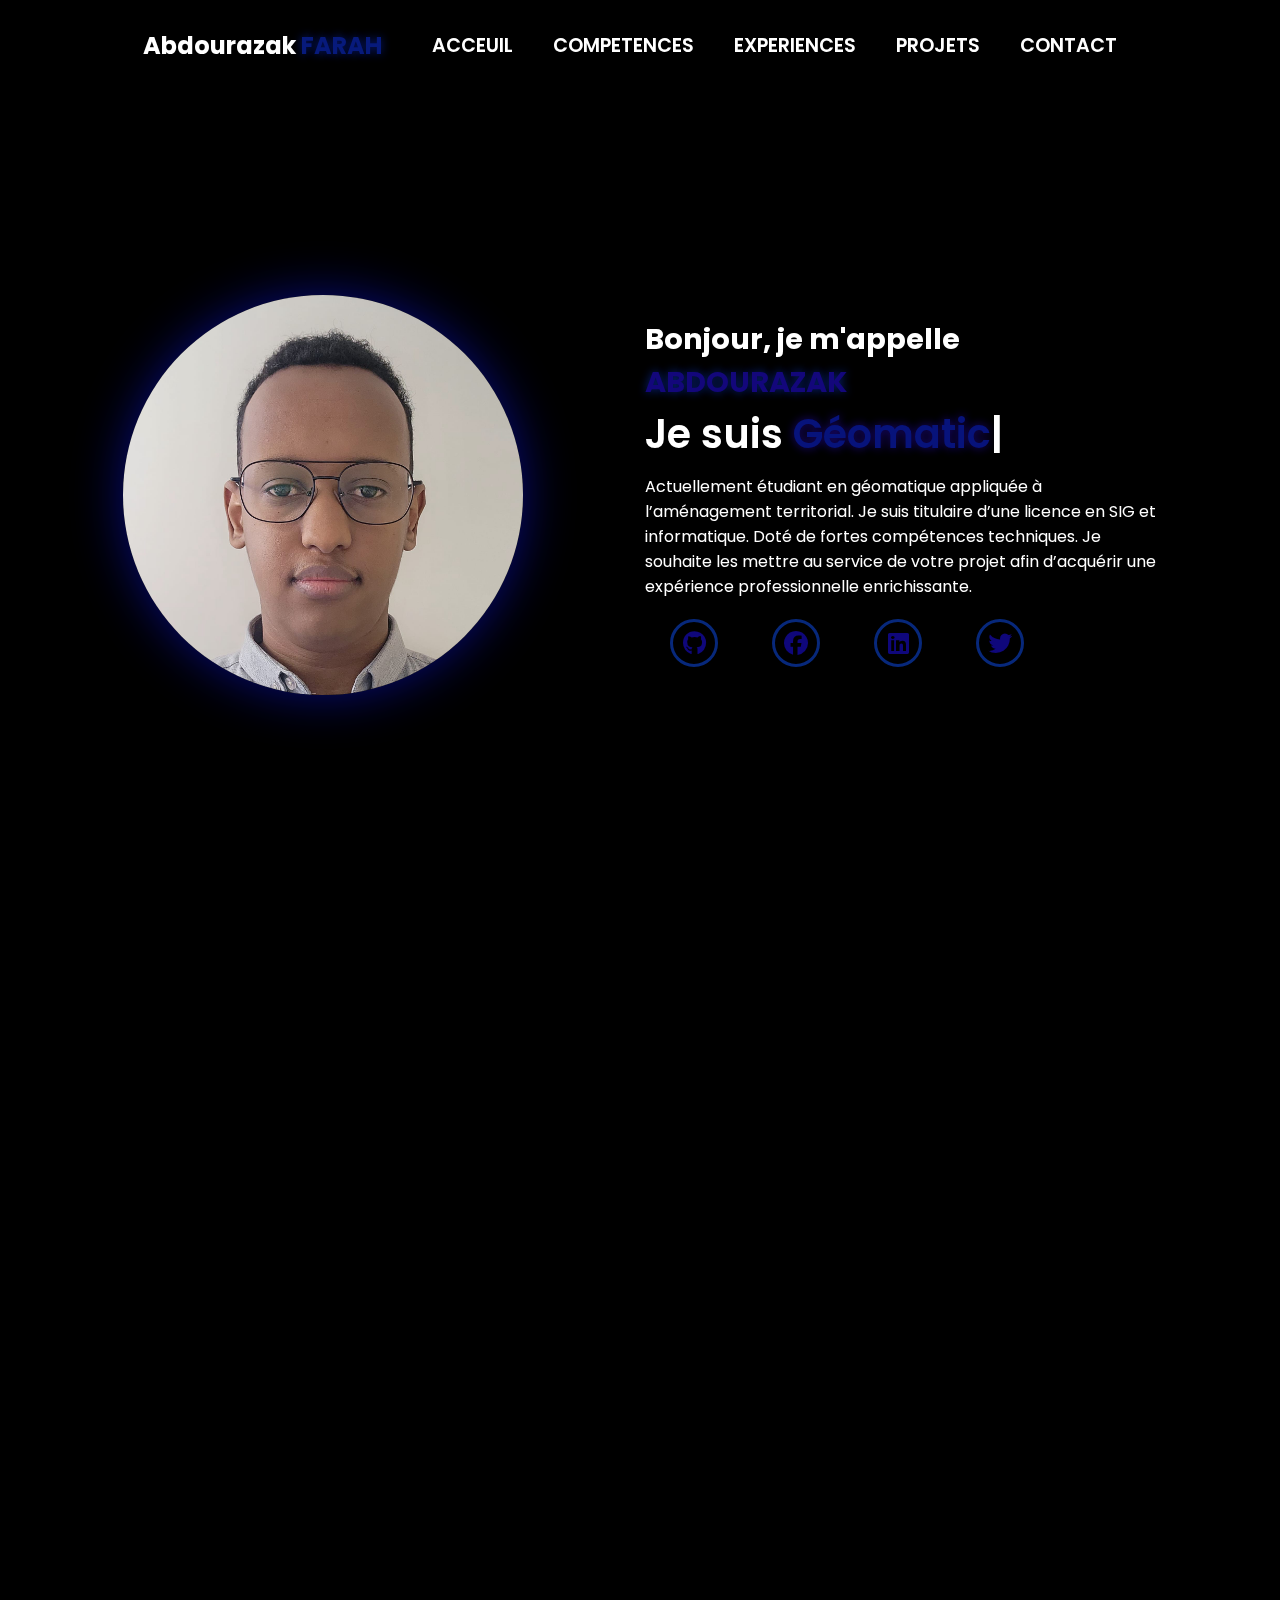
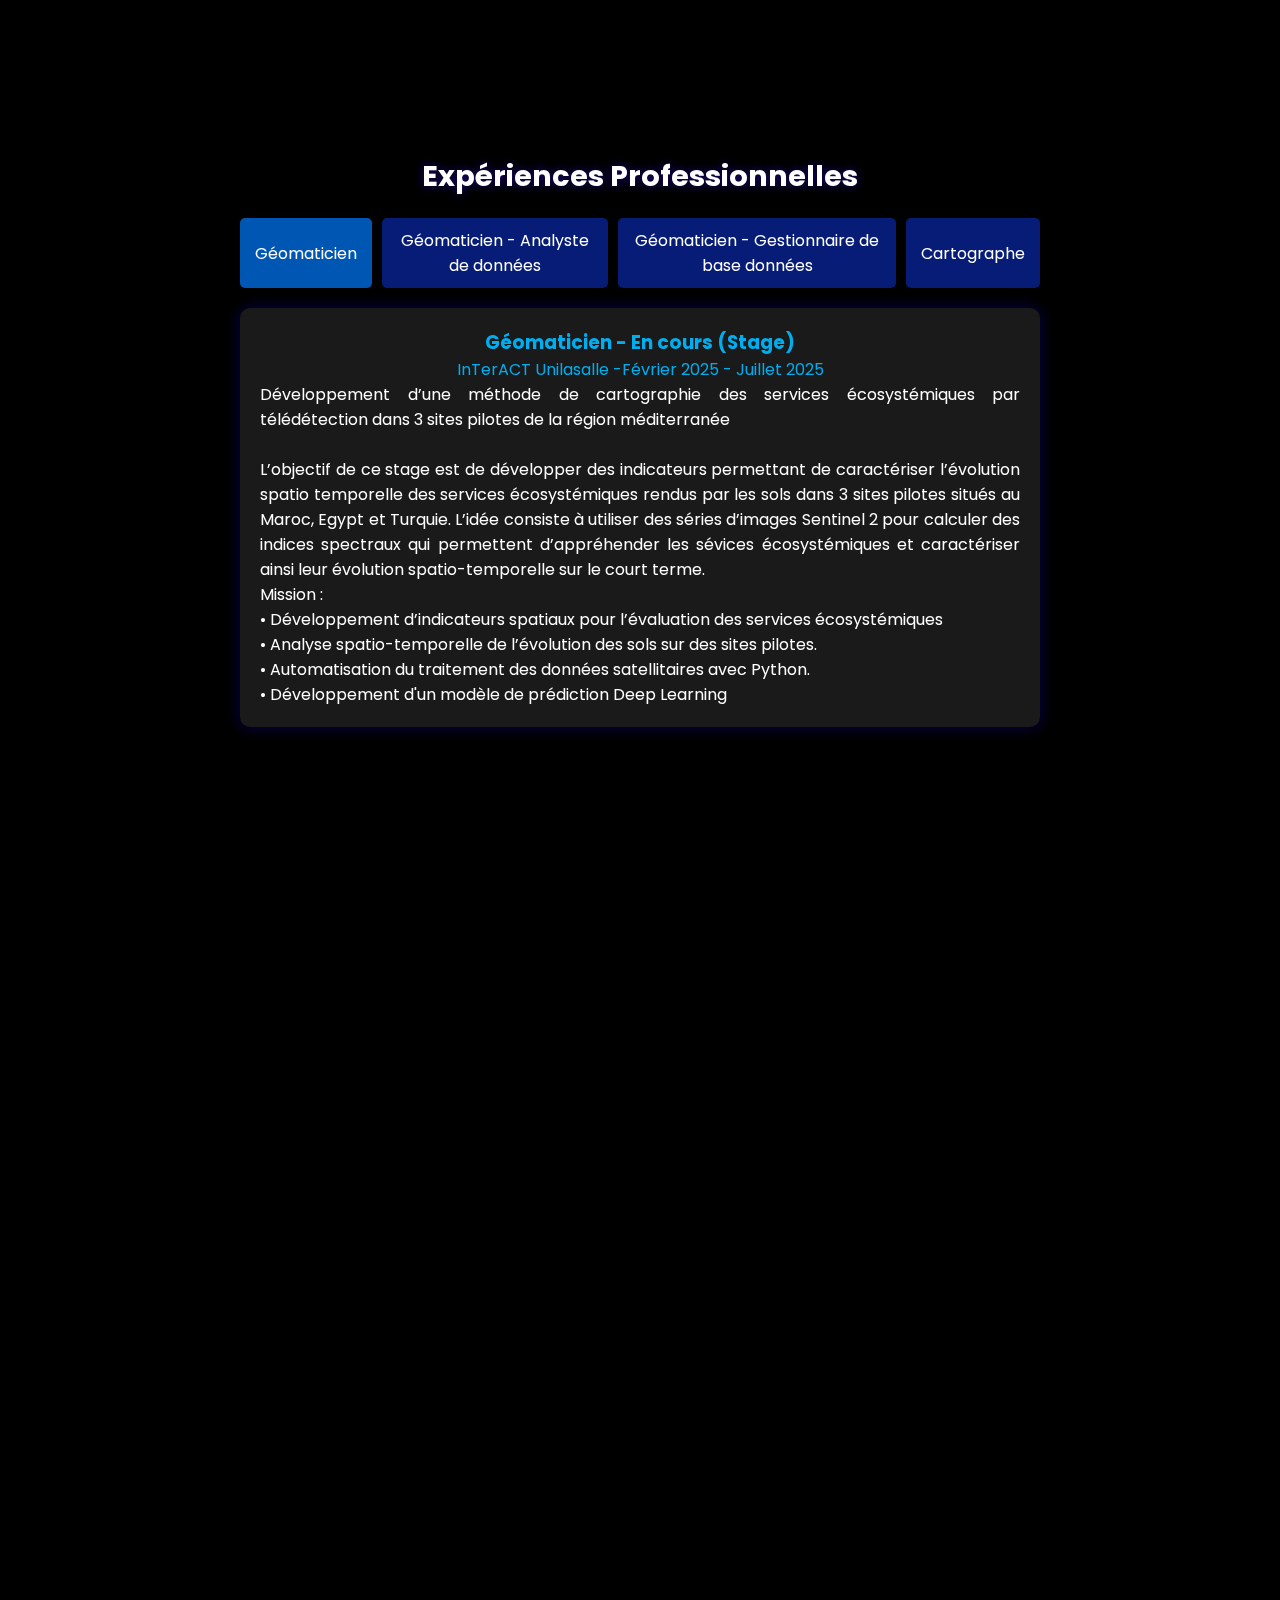
<file: index.html>
<!DOCTYPE html>
<html lang="en">

<head>
    <!-- Google tag (gtag.js) -->
    <script async src="https://www.googletagmanager.com/gtag/js?id=G-P9PY3BGNY8"></script>
    <script>
        window.dataLayer = window.dataLayer || [];
        function gtag() { dataLayer.push(arguments); }
        gtag('js', new Date());

        gtag('config', 'G-P9PY3BGNY8');
    </script>
    <meta charset="UTF-8">
    <meta name="viewport" content="width=device-width, initial-scale=1.0">
    <link rel="stylesheet" href="https://cdnjs.cloudflare.com/ajax/libs/font-awesome/6.5.1/css/all.min.css">
    <link rel="stylesheet" href="https://unpkg.com/aos@next/dist/aos.css" />
    <link rel="stylesheet" href="style.css">
    <link rel="icon" type="image/png" href="images/favicon.png">
    <title>A-FARAH Portfolio</title>
</head>

<body>
    <!-- Google Tag Manager (noscript) -->
    <noscript><iframe src="https://www.googletagmanager.com/ns.html?id=GTM-NL3T4543" height="0" width="0"
            style="display:none;visibility:hidden"></iframe></noscript>
    <!-- End Google Tag Manager (noscript) -->
    <nav>
        <div class="nav-container">
            <div class="logo" data-aos="zoom-in" data-aos-duration="1500">
                Abdourazak <span>FARAH</span>
            </div>
            <div class="links">
                <div class="link" data-aos="fade-up" data-aos-duration="1500" data-aos-delay="100"><a
                        href="#home">ACCEUIL</a></div>
                <div class="link" data-aos="fade-up" data-aos-duration="1500" data-aos-delay="200"><a
                        href="#competences">COMPETENCES</a></div>
                <div class="link" data-aos="fade-up" data-aos-duration="1500" data-aos-delay="300"><a
                        href="#parcours">EXPERIENCES</a></div>
                <div class="link" data-aos="fade-up" data-aos-duration="1500" data-aos-delay="400"><a
                        href="./projets.html">PROJETS</a></div>
                <div class="link" data-aos="fade-up" data-aos-duration="1500" data-aos-delay="500"><a
                        href="#contact">CONTACT</a></div>
            </div>
            <i class="fa-solid fa-bars hamburg" onclick="hamburg()"></i>
        </div>
        <div class="dropdown">
            <div class="links">
                <a href="#home">ACCEUIL</a>
                <a href="#competences">COMPETENCES</a>
                <a href="#parcours">EXPERIENCES</a>
                <a href="./projets.html">PROJET REALISER</a>
                <a href="#contact">CONTACT</a>
                <i class="fa-solid fa-xmark cancel" onclick="cancel()"></i>
            </div>
        </div>
    </nav>
    <section id="home">
        <div class="main-container">
            <div class="image" data-aos="zoom-out" data-aos-duration="3000">
                <img src="images/PP.jpg" alt="">
            </div>
            <div class="content">
                <h1 data-aos="fade-left" data-aos-duration="1500" data-aos-delay="700">Bonjour, je m'appelle
                    <span>ABDOURAZAK</span>
                </h1>
                <div class="typewriter" data-aos="fade-right" data-aos-duration="1500" data-aos-delay="900">Je suis
                    <span class="typewriter-text"></span><label for="">|</label>
                </div>
                <p data-aos="flip-down" data-aos-duration="1500" data-aos-delay="1100">Actuellement étudiant en
                    géomatique appliquée à l’aménagement territorial. Je suis titulaire d’une licence en SIG et
                    informatique. Doté de fortes compétences techniques. Je souhaite les mettre au service de votre
                    projet afin d’acquérir une expérience professionnelle enrichissante.</p>
                <div class="social-links">
                    <a href="https://github.com/abdilabd" data-aos="fade-up" data-aos-duration="1500"
                        data-aos-delay="1300"><i class="fa-brands fa-github"></i></a>
                    <a href="#" data-aos="fade-up" data-aos-duration="1500" data-aos-delay="1400"><i
                            class="fa-brands fa-facebook"></i></a>
                    <a href="https://www.linkedin.com/in/abdourazak-farah-595b3624a/" data-aos="fade-up"
                        data-aos-duration="1500" data-aos-delay="1500"><i class="fa-brands fa-linkedin"></i></a>
                    <a href="https://x.com/Abdourazak93122" data-aos="fade-up" data-aos-duration="1500"
                        data-aos-delay="1600"><i class="fa-brands fa-twitter"></i></a>
                </div>
            </div>
        </div>
    </section>
    <section id="competences">
        <h2 data-aos="fade-down" data-aos-duration="1500">Mes Compétences</h2>
        <div class="competences-container">
            <div class="competence" data-aos="flip-left" data-aos-duration="1000" data-aos-delay="200">
                <i class="fa-solid fa-map"></i>
                <h3>SIG et Cartographie</h3>
                <p>Utilisation avancée des logiciels SIG (ArcGIS, QGIS) pour la création de cartes, l'analyse spatiale
                    et la gestion de données géographiques.</p>
            </div>
            <div class="competence" data-aos="flip-left" data-aos-duration="1000" data-aos-delay="1000">
                <i class="fa-solid fa-globe"></i>
                <h3>Géo-visualisation</h3>
                <p>Compétences en géovisualisation pour représenter des données spatiales de manière intuitive et
                    interactive.
                    Expérience dans la création de cartes dynamiques, de dashboards et de représentations 3D.</p>
            </div>
            <div class="competence" data-aos="flip-left" data-aos-duration="1000" data-aos-delay="400">
                <i class="fa-solid fa-database"></i>
                <h3>Base de Données</h3>
                <p>Compétences en conception, gestion et interrogation de bases de données spatiales et non spatiales
                    (PostgreSQL/PostGIS, SQL).</p>
            </div>
            <div class="competence" data-aos="flip-left" data-aos-duration="1000" data-aos-delay="600">
                <i class="fa-solid fa-chart-line"></i>
                <h3>Analyse de Données</h3>
                <p>Capacité à traiter et analyser des données spatiales et statistiques pour en extraire des
                    informations pertinentes.
                    Utilisation d'outils d'analyse (Python, R, ETL\FME)</p>
            </div>
            <div class="competence" data-aos="flip-left" data-aos-duration="1000" data-aos-delay="800">
                <i class="fa-solid fa-satellite"></i>
                <h3>Télédétection</h3>
                <p>Traitement et analyse d'images satellites pour l'occupation des sols, l'environnement, l'agriculture
                    et et l'extraction d'indices.</p>
            </div>
            <div class="competence" data-aos="flip-left" data-aos-duration="1000">
                <i class="fa-solid fa-code"></i>
                <h3>Développement SIG-Web</h3>
                <p>Compétences en développement d'applications cartographiques interactives et de plateformes SIG Web
                </p>
            </div>
        </div>
    </section>
    <section id="parcours">
        <h2>Expériences Professionnelles</h2>

        <div class="tabs">
            <button class="tab-button active" onclick="showStage(0)">Géomaticien</button>
            <button class="tab-button" onclick="showStage(1)">Géomaticien - Analyste de données</button>
            <button class="tab-button" onclick="showStage(2)">Géomaticien - Gestionnaire de base données</button>
            <button class="tab-button" onclick="showStage(3)">Cartographe</button>
        </div>

        <div class="tab-content active">
            <h3>Géomaticien - En cours (Stage)</h3>
            <p class="entreprise">InTerACT Unilasalle -Février 2025 - Juillet 2025</p>
            <p>Développement d’une méthode de cartographie des services écosystémiques par télédétection dans 3 sites
                pilotes de la région méditerranée </p>
            <br>L’objectif de ce stage est de développer des indicateurs permettant de caractériser l’évolution spatio
            temporelle des services écosystémiques
            rendus par les sols dans 3 sites pilotes situés au Maroc, Egypt et Turquie. L’idée consiste à utiliser des
            séries d’images Sentinel 2 pour calculer des indices spectraux qui permettent
            d’appréhender les sévices écosystémiques et caractériser ainsi leur évolution spatio-temporelle sur le court
            terme.
            <p>
                Mission : <br>
                • Développement d’indicateurs spatiaux pour l’évaluation des services écosystémiques
                <br>• Analyse spatio-temporelle de l’évolution des sols sur des sites pilotes.
                <br>• Automatisation du traitement des données satellitaires avec Python.
                <br>• Développement d'un modèle de prédiction Deep Learning
            </p>
        </div>

        <div class="tab-content">
            <h3>Géomaticien - Analyste de données (Stage)</h3>
            <p class="entreprise">ORREC - Observatoire Régional de la Recherche pour l'Environnement et le Climat - CERD
                - Avril 2024 - Juin 2024</p>
            <p>Évaluation d’un modèle climatique par une approche géospatiale.</p>
            <br>Dans le cadre de mon stage, j'ai participé à la validation d'un modèle climatique à travers une approche
            géomatique.
            Ce projet consistait à étudier et analyser la performance du modèle climatique CLM-NCC pour simuler les
            précipitations à Djibouti. Pour ce faire,
            j'ai comparé les résultats de simulation avec des données d'observation afin d'évaluer la précision et
            l'efficacité du modèle.
            <p>Mission : <br>
                • Étude et analyser de la performance du modèle climatique pour simuler les précipitations à Djibouti.
                <br>• Cartographie thématique et visualisation de données
            </p>
        </div>

        <div class="tab-content">
            <h3>Géomaticien - Gestionnaire de bases de données géospatiales (Stage)</h3>
            <p class="entreprise">la Direction de la Domaine et de la Conservation Foncière de Djibouti - Mai 2022 -
                Juillet 2022</p>
            <p>« SIG et Gestion de Titre Foncier ». </p>
            <br> L'objectif principal de ce projet était de concevoir et de mettre en place une base de données
            spatiales complète, intégrant toutes les
            informations relatives aux propriétés foncières d'une commune.
            Cette initiative vise à faciliter la gestion des titres fonciers et à améliorer l'accessibilité des données
            pour les administrateurs.
            <p>Mission : <br>• Développement et implémentation d’une application SIG-web pour l’optimisation de la
                gestion des données foncières.
                <br>• Mise en place d’une base de données spatiale.
            </p>


        </div>

        <div class="tab-content">
            <h3>Cartographe (Stage)</h3>
            <p class="entreprise">L’Office National de l’Eau et de l’Assainissement de Djibouti. - Mai 2019 - Juillet
                2019</p>
            <p>Cartographie de réseau d’adduction transfrontalière d’eau potable ETHIOPIE-DJIBOUTI</p>
            <br>L'objectif principal de ce stage était de contribuer à la cartographie et à l’analyse du réseau
            d’adduction transfrontalière d'eau potable
            entre l'Éthiopie et Djibouti, tout en proposant un réseau de distribution d'eau optimisé pour Djibouti. Cela
            comprenait l'identification de
            nouvelles zones à desservir et la création de solutions géospatiales pour garantir un approvisionnement en
            eau durable et équitable.
            <p>Mission : <br>
                • Cartographie de réseau d’adduction transfrontalière d’eau potable ETHIOPIE-DJIBOUTI.
                <br>• Création et gestion de bases de données géospatiales
                <br>• Proposition et cartographie d’un réseau de distribution d’eau.
            </p>
        </div>
    </section>
    <section id="contact">
        <h2 data-aos="fade-down" data-aos-duration="1500">Contactez-moi</h2>
        <div class="contact-card" data-aos="zoom-in" data-aos-duration="1500">
            <img src="images/PP.jpg" alt="Photo de Abdourazak FARAH">
            <h3>Abdourazak FARAH</h3>
            <p>Géomaticien | Développeur SIG</p>
            <div class="contact-info">
                <p><i class="fa-solid fa-phone"></i> +33 6 52 46 89 22</p>
                <p><i class="fa-solid fa-envelope"></i> zakabdillahi22@gmail.com</p>
                <p><i class="fa-solid fa-location-dot"></i> Beauvais, FRANCE</p>
            </div>
            <div class="social-links">
                <a href="https://github.com/abdilabd"><i class="fa-brands fa-github"></i></a>
                <a href="https://www.linkedin.com/in/abdourazak-farah-595b3624a/"><i
                        class="fa-brands fa-linkedin"></i></a>
                <a href="https://x.com/Abdourazak93122"><i class="fa-brands fa-twitter"></i></a>
            </div>
        </div>
    </section>
    <script src="https://unpkg.com/aos@next/dist/aos.js"></script>
    <script>
        AOS.init({ offset: 0 });
    </script>
    <script src="script.js"></script>
</body>

</html>
</file>
<file: style.css>
@import url('https://fonts.googleapis.com/css2?family=Poppins:wght@100;200;300;400;500;600&display=swap');


*{
    padding: 0;
    margin: 0;
    font-family: 'Poppins', sans-serif;
    box-sizing: border-box;
}
body{
    width: 100%;
    height: 100vh;
    overflow: hidden;
    background-color: black;
    padding-top: 10vh; /* Décale le contenu pour éviter qu'il soit masqué par le menu */
}
nav {
    width: 100%;
    height: 10vh;
    position: fixed; /* Rend la navigation fixe */
    top: 0; /* Positionne tout en haut */
    left: 0;
    background-color: black; /* Ajoute un fond pour éviter qu'il soit transparent */
    z-index: 1000; /* Assure que le menu est toujours au-dessus des autres éléments */
    display: flex;
    align-items: center;
    justify-content: space-between;
    padding: 0 10%;
}

.nav-container{
    width: 100%;
    height: 100%;
    display: flex;
    justify-content: space-around;
    align-items: center;
}
.logo{
    color: white;
    font-size: 1.5rem;
    font-weight: bold;
}
.logo span{
    color: #071a7b;
    text-shadow: 0 0 10px #071a7b;
}
.hamburg,
.cancel{
    cursor: pointer;
    position: absolute;
    right: 15px;
    top: 10px;
    color: white;
    display: none;
    font-size: clamp(2.5rem, 0.5rem + 5vw, 3rem);
}
.nav-container .links{
    display: flex;
}
.nav-container .links a{
    position: relative;
    font-size: 1.2rem;
    color: white;
    margin: 0 20px;
    text-decoration: none;
    font-weight: 550;
    transition: 0.3s linear;
}
.nav-container .links a::before{
    position: absolute;
    content: "";
    bottom: -3px;
    left: 0;
    width: 0%;
    height: 3px;
    background-color: #071a7b;
    transition: 0.2s linear;
}
.nav-container .links a:hover::before{
    width: 100%;
}
.nav-container .links a:hover{
    color: #070f7b;
}
.dropdown{
    z-index: 100;
    position: absolute;
    top: 0;
    transform: translateY(-500px);
    width: 100%;
    height: auto;
    backdrop-filter: blur(4px) brightness(40%);
    box-shadow:  0 0 20px black;
    transition: 0.2s linear;
}
.dropdown .links a{
    display: flex;
    color: white;
    text-decoration: none;
    justify-content: center;
    padding: 15px 0;
    align-items: center;
    transition: 0.2s linear;
}
.dropdown .links a:hover{
    background-color: #07167b;
}
section{
    width: 100%;
    height: 90vh;
}
.main-container{
    width: 100%;
    height: 100%;
    display: flex;
    justify-content: space-evenly;
    align-items: center;
}
.main-container .image{
    width: 400px;
    height: 400px;
    border-radius: 100%;
    overflow: hidden;
    box-shadow: 0 0 50px #070b7b;
}
.main-container .image img{
    width: 100%;
}
.main-container .image:hover{
    animation: animate 1.5s ease-in-out infinite;
}
@keyframes animate {
    0%{
        scale: 1;
    }
    50%{
        scale: 1.05;
    }
    100%{
        scale: 1;
    }
}
.main-container .content{
    color: white;
    width: 40%;
    min-height: 100px;
}
.content h1{
    font-size: clamp(1rem, 1rem + 5vw, 1.8rem);
}
.content h1 span{
    color: #13077b;
    text-shadow: 0  0 10px #07227b;
}
.content .typewriter{
    font-size: clamp(1rem, 1rem + 5vw, 2.5rem);
    font-weight: 600;
}
.content .typewriter-text{
    color: #07137b;
    text-shadow: 0 0 10px #1a077b;
}
.content p{
    font-size: clamp(0.4rem , 0.2rem + 9vw, 1rem);
    margin: 10px 0;
}
.social-links i{
    display: inline-flex;
    justify-content: center;
    align-items: center;
    width: 3rem;
    height: 3rem;
    background-color: transparent;
    border: 0.2rem solid #07287b;
    border-radius: 50%;
    color: #0f077b;
    margin: 5px 15px;
    font-size: 1.5rem;
    transition: 0.2s linear;
}
.social-links i:hover{
    scale: 1.3;
    color: black;
    background-color: #0b077b;
    filter: drop-shadow(0 0 10px #1c077b);
}
.content button{
    width: 50%;
    height: 6vh;
    margin: 30px;
    background-color: #09077b;
    color: white;
    border: none;
    outline: none;
    font-size: 120%;
    font-weight: 700;
    border-radius: 5px;
    transition: 0.2s linear;
}
.content button:hover{
    scale: 1.1;
    color: #07137b;
    border: 2px solid #22077b;
    background-color: transparent;
    font-weight: 700;
    box-shadow: 0 0 40px #22077b;
}
@media (max-width:884px) {
    nav .logo{
        position: absolute;
        top: 14px;
        left: 13px;
        font-size: 1.5rem;
    }
    .main-container {
        display: flex;
        flex-direction: column;
    }
    .nav-container .links{
        display: none;
    }
    .hamburg,
    .cancel{
        display: block;
    }
    .main-container .content{
        width: 80%;
    }
    .social-links i{
        width: 2.5rem;
        height: 2.5rem;
        font-size: 1.5rem;
    }
    .main-container .image{
        z-index: -1;
        width: 50%;
        height: 60%;
    }
}
@media (max-width:440px){
    .main-container .image{
        width: 50%;
        height: 60%;
        margin-bottom: 0px;
    }
    .main-container .content{
        width: 80%;
    }
    .main-container button{
        margin-top: 15px;
    }
}
#competences {
    width: 100%;
    padding: 10px 5%;
    text-align: center;
    color: white;
    text-size-adjust: 10 px;
}

#competences h2 {
    font-size: 2rem;
    margin-bottom: 20px;
    text-shadow: 0 0 10px #071a7b;
}

.competences-container {
    display: grid;
    grid-template-columns: repeat(3, 1fr);
    gap: 20px;
}

.competence {
    background: rgba(255, 255, 255, 0.1);
    padding: 20px;
    border-radius: 10px;
    transition: 0.3s ease-in-out;
    box-shadow: 0 0 15px rgba(0, 26, 255, 0.3);
}

.competence:hover {
    transform: scale(1.05);
    box-shadow: 0 0 30px rgba(51, 0, 255, 0.6);
}

.competence i {
    font-size: 2.5rem;
    color: #071a7b;
    margin-bottom: 10px;
}

.competence h3 {
    font-size: 1.5rem;
    margin-bottom: 10px;
}

.competence p {
    font-size: 1rem;
}

/* Responsive Design */
@media (max-width: 800px) {
    .competences-container {
        grid-template-columns: repeat(2, 1fr);
    }
}

@media (max-width: 500px) {
    .competences-container {
        grid-template-columns: repeat(1, 1fr);
    }
}
#contact {
    width: 100%;
    padding: 50px 10%;
    text-align: center;
    color: white;
}

#contact h2 {
    font-size: 2rem;
    margin-bottom: 20px;
    text-shadow: 0 0 10px #071a7b;
}

.contact-card {
    max-width: 400px;
    margin: auto;
    background: rgba(255, 255, 255, 0.1);
    padding: 20px;
    border-radius: 10px;
    box-shadow: 0 0 15px rgba(4, 0, 255, 0.3);
    text-align: center;
}

.contact-card img {
    width: 120px;
    height: 120px;
    border-radius: 50%;
    margin-bottom: 10px;
    border: 3px solid #071a7b;
}

.contact-card h3 {
    font-size: 1.8rem;
    color: #071a7b;
}

.contact-card p {
    font-size: 1rem;
    margin: 5px 0;
}

.contact-info p {
    font-size: 1.2rem;
    display: flex;
    align-items: center;
    justify-content: center;
    margin: 10px 0;
}

.contact-info i {
    color: #071a7b;
    margin-right: 10px;
    font-size: 1.5rem;
}

.social-links {
    margin-top: 15px;
}

.social-links a {
    display: inline-block;
    margin: 0 10px;
    font-size: 1.8rem;
    color: #071a7b;
    transition: 0.3s;
}

.social-links a:hover {
    color: white;
    text-shadow: 0 0 10px #071a7b;
}

/* Responsive Design */
@media (max-width: 600px) {
    .contact-card {
        width: 90%;
    }
}
#projets {
    width: 100%;
    padding: 50px 10%;
    text-align: center;
    color: white;
}

#projets h2 {
    font-size: 2rem;
    margin-bottom: 20px;
    text-shadow: 0 0 10px #071a7b;
}

.projets-container {
    display: flex;
    align-items: flex-start;
    gap: 20px;
}

.projets-list {
    width: 30%;
    display: flex;
    flex-direction: column;
    gap: 15px;
}

.projet {
    background: rgba(255, 255, 255, 0.1);
    padding: 10px;
    border-radius: 10px;
    cursor: pointer;
    display: flex;
    align-items: center;
    transition: 0.3s ease-in-out;
}

.projet img {
    width: 60px;
    height: 60px;
    border-radius: 10px;
    object-fit: cover;
    margin-right: 10px;
}

.projet h3 {
    font-size: 1rem;
    color: white;
}

.projet:hover {
    background: rgba(255, 255, 255, 0.2);
}

.projet-detail {
    flex-grow: 1;
    background: rgba(255, 255, 255, 0.1);
    padding: 20px;
    border-radius: 10px;
    box-shadow: 0 0 15px rgba(0, 255, 100, 0.3);
    transition: 0.3s ease-in-out;
}

.projet-detail h3 {
    font-size: 1.5rem;
    color: #071a7b;
}

.projet-detail img {
    width: 100%;
    max-height: 300px;
    object-fit: cover;
    border-radius: 10px;
    margin-top: 10px;
}
.projets-container {
    display: flex;
    align-items: flex-start;
    gap: 20px;
    height: 500px; /* Ajuste la hauteur totale */
    overflow: hidden;
}

.projets-list {
    width: 30%;
    display: flex;
    flex-direction: column;
    gap: 10px;
    max-height: 500px; /* Empêche le débordement */
    overflow-y: auto; /* Ajoute un scroll vertical */
    padding-right: 10px; /* Espace pour éviter que le scroll colle */
}

/* Personnalisation du scroll */
.projets-list::-webkit-scrollbar {
    width: 5px;
}

.projets-list::-webkit-scrollbar-thumb {
    background: #071a7b;
    border-radius: 5px;
}

.projet-detail {
    flex-grow: 1;
    background: rgba(255, 255, 255, 0.1);
    padding: 20px;
    border-radius: 10px;
    box-shadow: 0 0 15px rgba(0, 55, 255, 0.3);
    transition: 0.3s ease-in-out;
    height: 500px; /* Ajuste la hauteur pour s'aligner avec la liste */
    overflow: hidden;
}

.projet img {
    width: 60px;
    height: 60px;
    border-radius: 10px;
    object-fit: cover;
    margin-right: 10px;
}

.projet h3 {
    font-size: 1rem;
    color: white;
}

.projet:hover {
    background: rgba(255, 255, 255, 0.2);
}

/* ✅ SECTION "Parcours" harmonisée avec "Projet Détails" */
#parcours {
    max-width: 800px;
    margin: 0 auto;
    text-align: center;
    padding-top: 5vh;
}

/* ✅ TITRE DU PARCOURS - MÊME STYLE QUE LES AUTRES SECTIONS */
#parcours h2 {
    font-size: 1.8rem;
    text-align: center;
    margin-bottom: 20px;
    color: white;
    text-shadow: 0 0 10px #1c077b; /* Effet lumineux bleu */
}

/* ✅ Conteneur principal des onglets */
#parcours .tabs {
    display: flex;
    justify-content: center;
    gap: 10px;
    margin-bottom: 20px;
}

/* ✅ Boutons onglets avec effet harmonisé */
#parcours .tab-button {
    padding: 10px 15px;
    font-size: 16px;
    border: none;
    background: rgba(7, 35, 149, 0.8); /* Bleu foncé semi-transparent */
    color: white;
    cursor: pointer;
    border-radius: 5px;
    transition: background 0.3s, transform 0.2s;
}

#parcours .tab-button:hover {
    background: rgba(25, 14, 234, 0.9); /* Bleu plus clair */
    transform: scale(1.05);
}

#parcours .tab-button.active {
    background: #0056b3;
}

/* ✅ Contenu des expériences harmonisé avec "Projet Détails" */
#parcours .tab-content {
    display: none;
    background: rgba(255, 255, 255, 0.1); /* Fond semi-transparent */
    padding: 20px;
    border-radius: 10px;
    box-shadow: 0 0 15px rgba(25, 0, 255, 0.3); /* Ombre bleutée */
    position: relative;
    padding-bottom: 20px;
    text-align: justify;
    color: white; /* ✅ Texte en blanc */
}

#parcours .tab-content.active {
    display: block;
}

/* ✅ TITRE ET ENTREPRISE alignés au centre */
#parcours .tab-content h3,
#parcours .tab-content .entreprise {
    text-align: center;
    color: #00AEEF; /* Bleu clair pour titres */
}

/* ✅ Tous les paragraphes en blanc */
#parcours .tab-content p {
    color: white;
}

/* ✅ SCROLLBAR PERSONNALISÉE comme "Projet Détails" */
#parcours .tab-content::-webkit-scrollbar {
    width: 8px;
}

#parcours .tab-content::-webkit-scrollbar-track {
    background: rgba(255, 255, 255, 0.1);
    border-radius: 10px;
}

#parcours .tab-content::-webkit-scrollbar-thumb {
    background: linear-gradient(45deg, #03077b, #f7f7f7);
    border-radius: 10px;
}

#parcours .tab-content::-webkit-scrollbar-thumb:hover {
    background: linear-gradient(45deg, #1512bc, #f0f4f2);
}

/* ✅ MEDIA QUERIES POUR RESPONSIVE */
@media (max-width: 900px) {
    #parcours {
        width: 95%;
    }

    #parcours .tabs {
        flex-wrap: wrap;
        justify-content: center;
    }

    #parcours .tab-button {
        font-size: 14px;
        padding: 8px 12px;
    }
}

/* Responsive Design */
@media (max-width: 900px) {
    .projets-container {
        flex-direction: column;
        height: auto;
    }
    
    .projets-list {
        width: 100%;
        max-height: 250px; /* Réduit la hauteur pour petits écrans */
    }

    .projet-detail {
        height: auto;
    }
}
</file>
